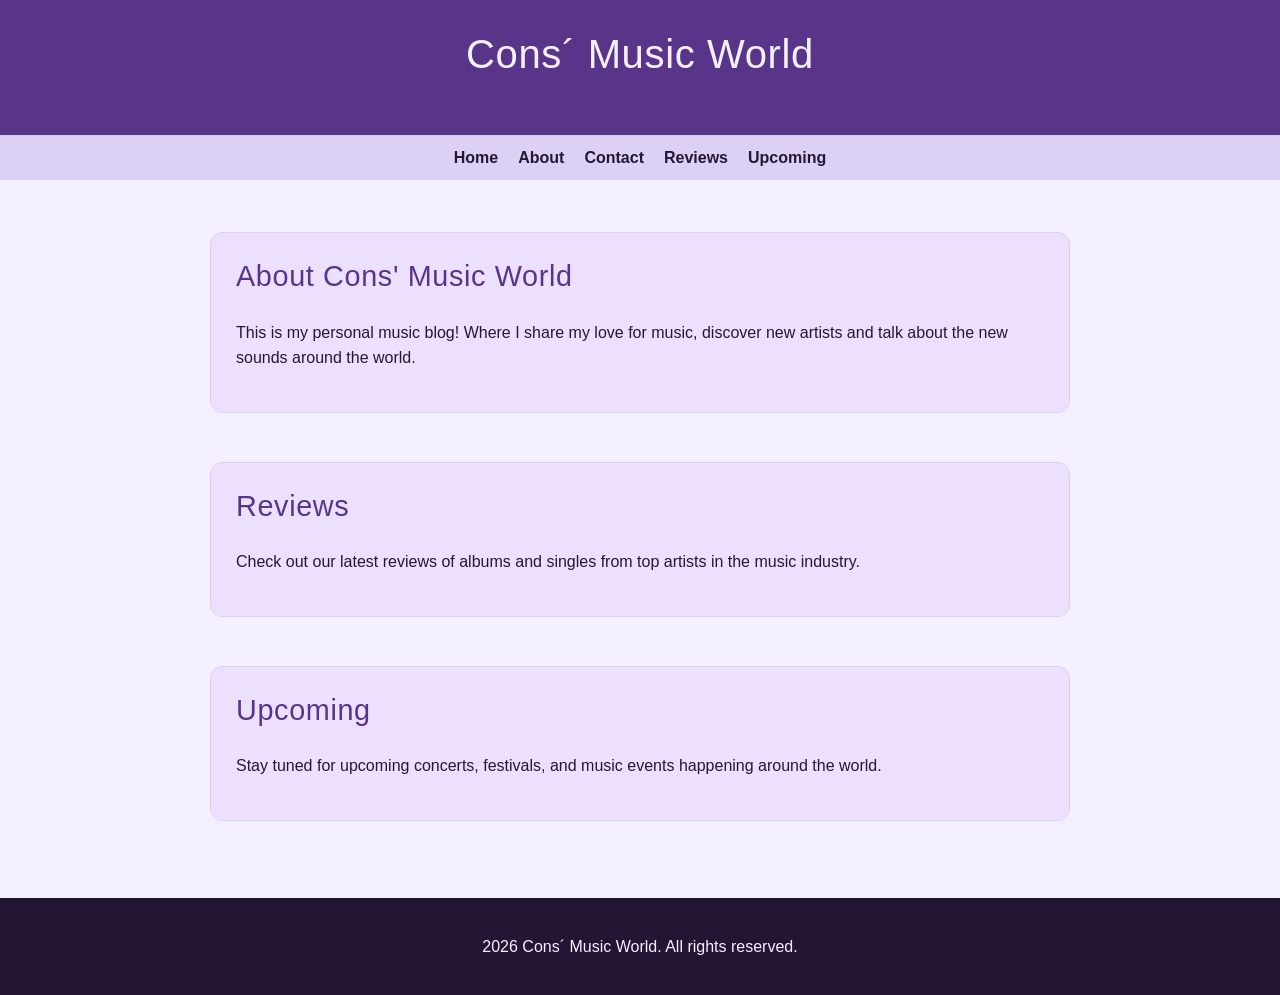
<file: index.html>
<!DOCTYPE html>
<html lang="en">
<head>
    <meta charset="UTF-8">
    <meta name="viewport" content="width=device-width, initial-scale=1.0">
    <link rel="stylesheet" href="styles.css">
    <title>Cons´ Music World</title>
</head>
<body>
    <a href="#main-content" class="skip-link">
        Skip to main content
    </a>
    <header>
        <h1>Cons´ Music World</h1>
    </header>

<nav>
    <ul>
        <li><a href="index.html">Home</a></li>
        <li><a href="about.html">About</a></li>
        <li><a href="contact.html">Contact</a></li>
        <li><a href="reviews.html">Reviews</a></li>
        <li><a href="upcoming.html">Upcoming</a></li>

    </ul>

</nav>
<main id="main-content">
     <section>
        <h2>About Cons' Music World</h2>
        <p>This is my personal music blog! Where I share my love for music, discover new artists and talk about the new sounds around the world. </p>
    </section>

    <section>
        <h2>Reviews</h2>
        <p>Check out our latest reviews of albums and singles from top artists in the music industry.</p>
    </section>

    <section>
        <h2>Upcoming</h2>
        <p>Stay tuned for upcoming concerts, festivals, and music events happening around the world.</p>
    </section>

</main>

    <footer>
        <p>2026 Cons´ Music World. All rights reserved.</p>
    </footer>
</body>
</html>
</file>
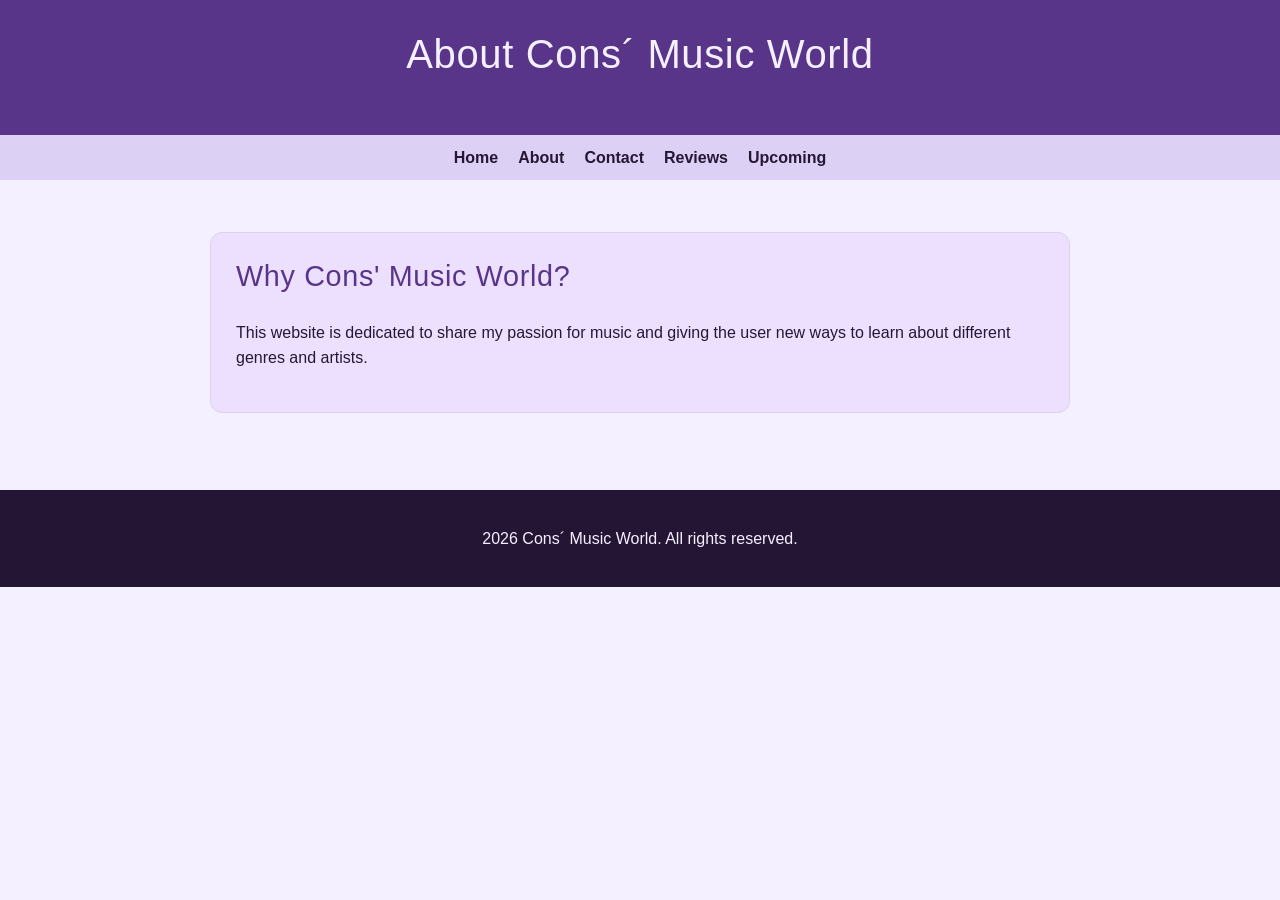
<file: about.html>
<!DOCTYPE html>
<html lang="en">
<head>
    <meta charset="UTF-8">
    <meta name="viewport" content="width=device-width, initial-scale=1.0">
    <link rel="stylesheet" href="styles.css">
    <title>About | Cons´ Music World</title>
</head>
<body>
    <a href="#main-content" class="skip-link">
        Skip to main content
    </a>
    <header>
        <h1>About Cons´ Music World</h1>
    </header>

<nav>
    <ul>
        <li><a href="index.html">Home</a></li>
        <li><a href="about.html">About</a></li>
        <li><a href="contact.html">Contact</a></li>
        <li><a href="reviews.html">Reviews</a></li>
        <li><a href="upcoming.html">Upcoming</a></li>

    </ul>

</nav>
<main id="main-content">
    <section>
        <h2>Why Cons' Music World?</h2>
        <p>This website is dedicated to share my passion for music and giving the user new ways to learn about different genres and artists.</p>
    </section>

</main>

    <footer>
        <p>2026 Cons´ Music World. All rights reserved.</p>
    </footer>
</body>
</html>
</file>
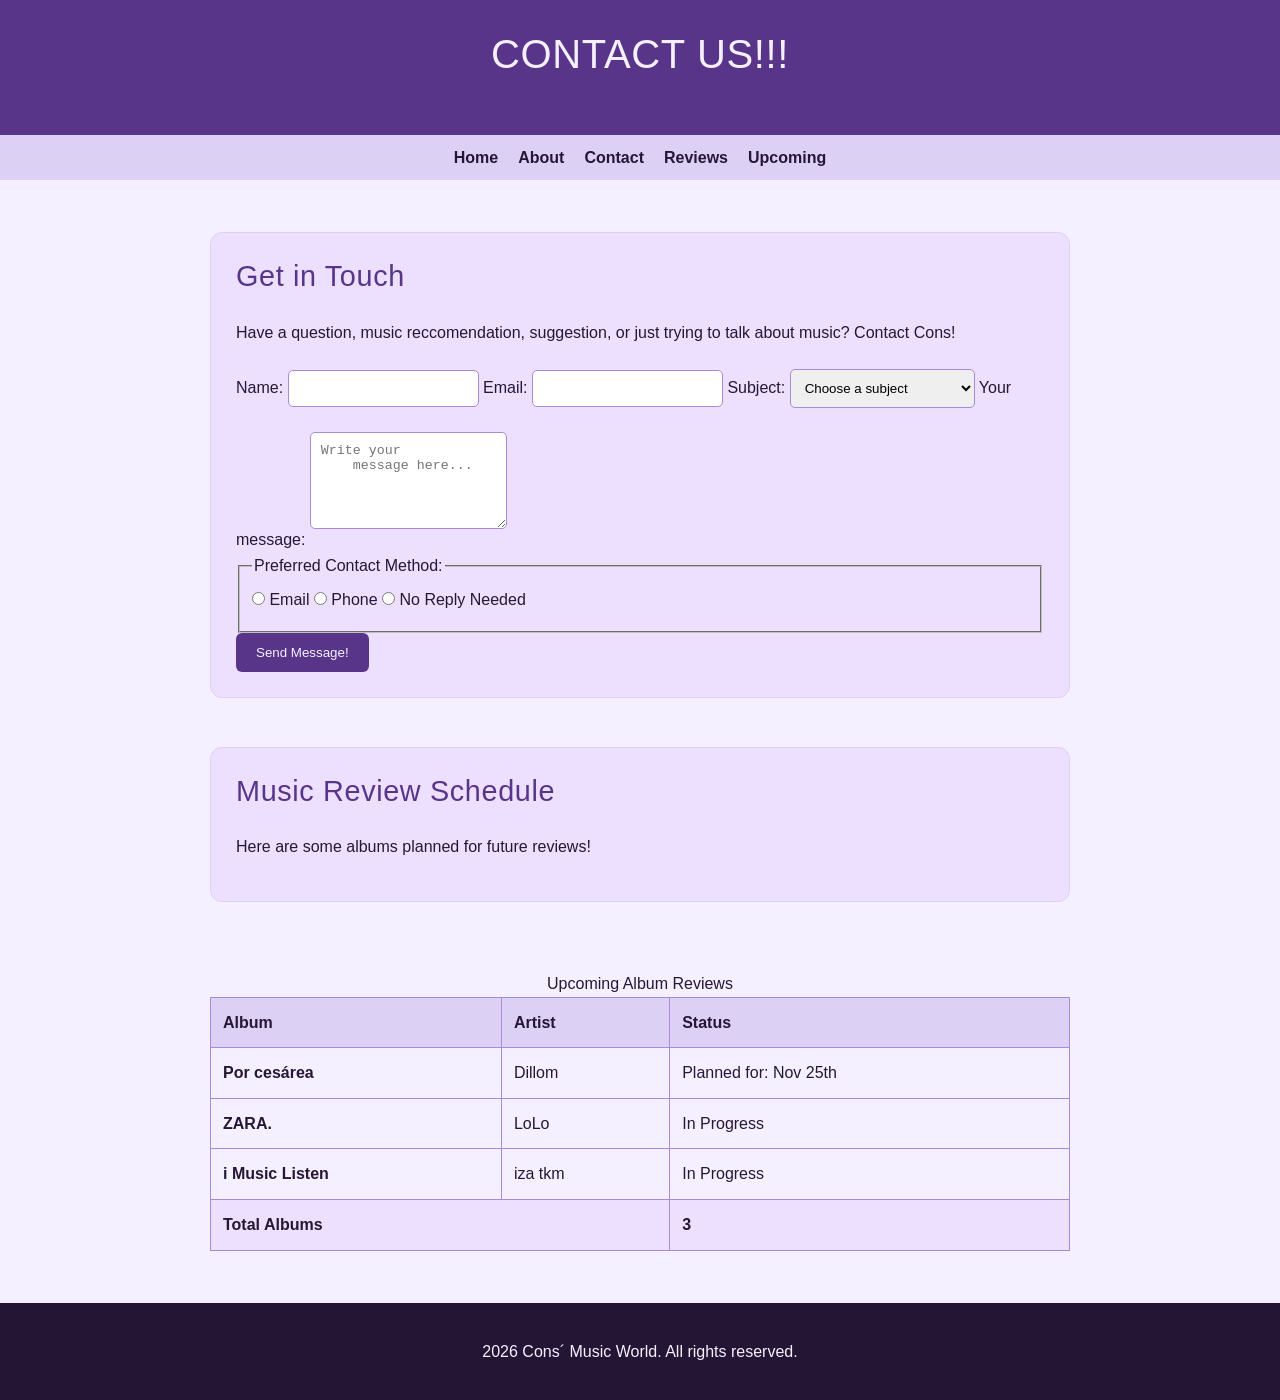
<file: contact.html>
<!DOCTYPE html>
<html lang="en">
<head>
    <meta charset="UTF-8">
    <meta name="viewport" content="width=device-width, initial-scale=1.0">
    <link rel="stylesheet" href="styles.css">
    <title>Contact | Cons´ Music World</title>
</head>
<body>
    <a href="#main-content" class="skip-link">
        Skip to main content
    </a>
    <header>
        <h1>CONTACT US!!!</h1>
    </header>

<nav>
    <ul>
        <li><a href="index.html">Home</a></li>
        <li><a href="about.html">About</a></li>
        <li><a href="contact.html">Contact</a></li>
        <li><a href="reviews.html">Reviews</a></li>
        <li><a href="upcoming.html">Upcoming</a></li>

    </ul>

</nav>
<main id="main-content">
     <section>
        <h2>Get in Touch </h2>
        <p> Have a question, music reccomendation, suggestion, or just trying to talk about music? Contact Cons!</p>


    <form method="post" action="https://formspree.io/f/xdeeqnlo">
        <label for="name">Name:</label>
        <input type="text" id="name" name="name" required>

        <label for="email">Email:</label>
        <input type="email" id="email" name="email" required>


        <label for="message">Subject:</label>
        <select id="subject" name="subject" required>
            <option value="">Choose a subject</option>
            <option value="general">General Question</option>
            <option value="feedback">Music Recommendation</option>
            <option value="support">Feedback!</option>
        </select>

        <label for="message">Your message:</label>
        <textarea id="message" name="message" rows="5" placeholder="Write your
    message here..." required></textarea>

        <fieldset>
            <legend>Preferred Contact Method:</legend>
            <label>
                <input type="radio" name="contact-method" value="email" required> Email
            </label>
            <label>
                <input type="radio" name="contact-method" value="phone" required> Phone
            </label>
            <label>
                <input type="radio" name="contact-method" value="no-reply" required> No Reply Needed
            </label>
        </fieldset>

        <button type="submit">Send Message!</button>

    </form>
    </section>
    <section>
        <h2>Music Review Schedule</h2>
        <p>Here are some albums planned for future reviews!</p>
        </section>

    <table>
        <caption>Upcoming Album Reviews</caption>
        <thead>
            <tr>
                <th scope="col">Album</th>
                <th scope="col">Artist</th>
                <th scope="col">Status</th>
            </tr>
        </thead>
        <tbody>
            <tr>
                <th scope="row">Por cesárea</th>
                <td>Dillom</td>
                <td>Planned for: Nov 25th</td>
            </tr>
            <tr>
                <th scope="row">ZARA.</th>
                <td>LoLo</td>
                <td>In Progress</td>
            </tr>
            <tr>
                <th scope="row">i Music Listen</th>
                <td>iza tkm</td>
                <td>In Progress</td>
            </tr>
        </tbody>

        <tfoot>
            <tr>
                <th scope="row" colspan="2">Total Albums</th>
                <td>3</td>
            </tr>
        </tfoot>
    </table>
</main>

    <footer>
        <p>2026 Cons´ Music World. All rights reserved.</p>
    </footer>
</body>
</html>
</file>
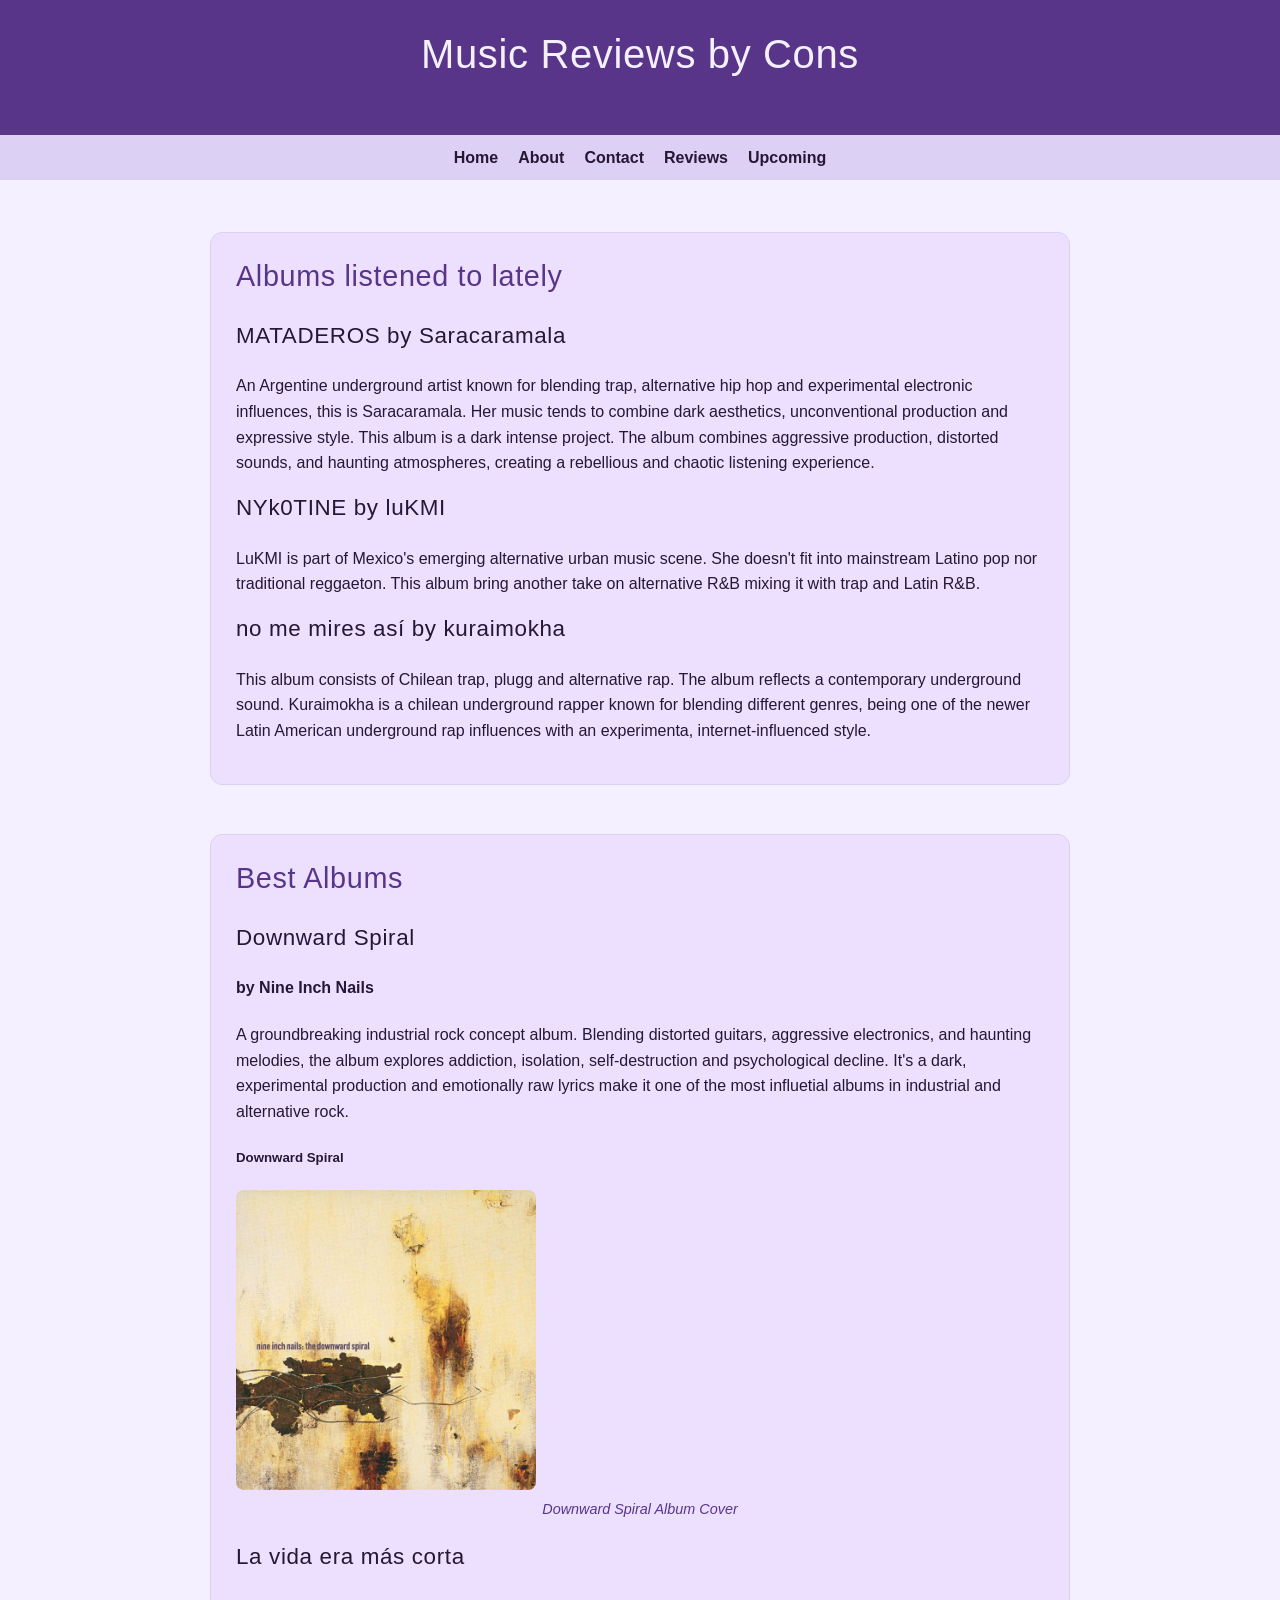
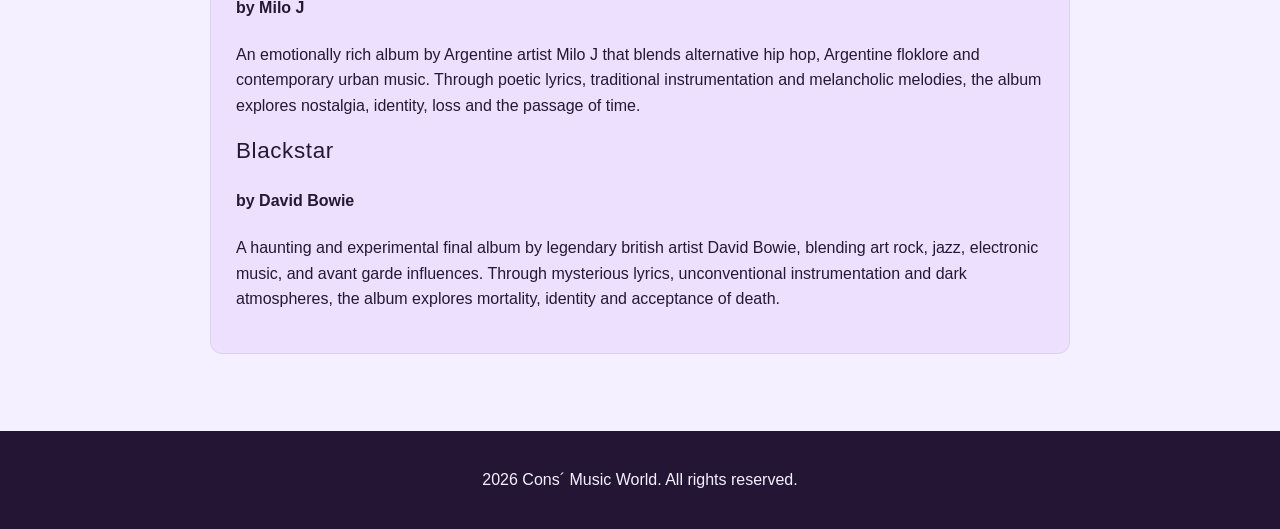
<file: reviews.html>
<!DOCTYPE html>
<html lang="en">
<head>
    <meta charset="UTF-8">
    <meta name="viewport" content="width=device-width, initial-scale=1.0">
    <link rel="stylesheet" href="styles.css">
    <title>Reviews | Cons´ Music World</title>
</head>
<body>
    <a href="#main-content" class="skip-link">
        Skip to main content
    </a>
    <header>
        <h1>Music Reviews by Cons </h1>
    </header>

<nav>
    <ul>
        <li><a href="index.html">Home</a></li>
        <li><a href="about.html">About</a></li>
        <li><a href="contact.html">Contact</a></li>
        <li><a href="reviews.html">Reviews</a></li>
        <li><a href="upcoming.html">Upcoming</a></li>

    </ul>

</nav>
<main id="main-content">
     <section>
        <h2>Albums listened to lately</h2>
        <h3>MATADEROS by Saracaramala</h3>
        <p>An Argentine underground artist known for blending trap, alternative hip hop and experimental electronic influences, this is Saracaramala. Her music tends to combine dark aesthetics, unconventional production and expressive style. This album is a dark intense project. The album combines aggressive production, distorted sounds, and haunting atmospheres, creating a rebellious and chaotic listening experience.</p>
        <h3>NYk0TINE by luKMI</h3>
        <p>LuKMI is part of Mexico's emerging alternative urban music scene. She doesn't fit into mainstream Latino pop nor traditional reggaeton. This album bring another take on alternative R&B mixing it with trap and Latin R&B. </p>
        <h3>no me mires así by kuraimokha</h3>
        <p> This album consists of Chilean trap, plugg and alternative rap. The album reflects a contemporary underground sound. Kuraimokha is a chilean underground rapper known for blending different genres, being one of the newer Latin American underground rap influences with an experimenta, internet-influenced style.</p>
    </section>

     <section>
        <h2>Best Albums </h2>
        <h3>Downward Spiral</h3>
        <h4>by Nine Inch Nails</h4>
        <p>A groundbreaking industrial rock concept album. Blending distorted guitars, aggressive electronics, and haunting melodies, the album explores addiction, isolation, self-destruction and psychological decline. It's a dark, experimental production and emotionally raw lyrics make it one of the most influetial albums in industrial and alternative rock.</p>
       <h5>Downward Spiral</h5>
       <figure>
            <img src="images/downwardspiralalbumcover.jpg" alt="Downward Spiral Album Cover" width="300" height="300">
            <figcaption>Downward Spiral Album Cover</figcaption>
        </figure>
        <h3>La vida era más corta</h3>
        <h4>by Milo J</h4>
        <p>An emotionally rich album by Argentine artist Milo J that blends alternative hip hop, Argentine floklore and contemporary urban music. Through poetic lyrics, traditional instrumentation and melancholic melodies, the album explores nostalgia, identity, loss and the passage of time.</p>
        <h3>Blackstar</h3>
        <h4>by David Bowie</h4>
        <p>A haunting and experimental final album by legendary british artist David Bowie, blending art rock, jazz, electronic music, and avant garde influences. Through mysterious lyrics, unconventional instrumentation and dark atmospheres, the album explores mortality, identity and acceptance of death.</p>
    </section>

</main>

    <footer>
        <p>2026 Cons´ Music World. All rights reserved.</p>
    </footer>
</body>
</html>
</file>
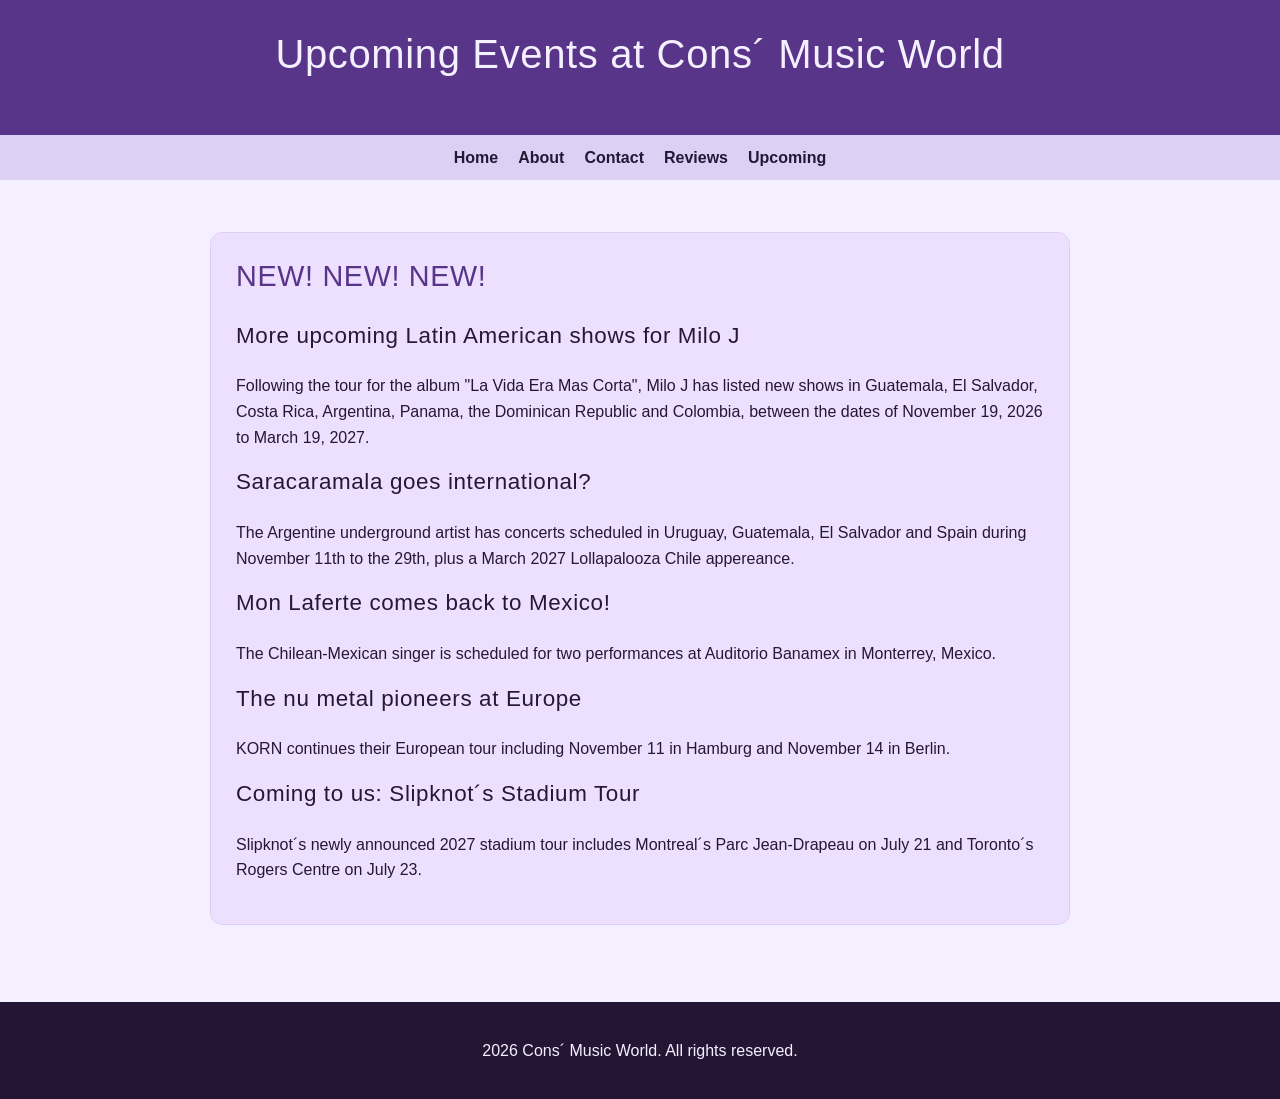
<file: upcoming.html>
<!DOCTYPE html>
<html lang="en">
<head>
    <meta charset="UTF-8">
    <meta name="viewport" content="width=device-width, initial-scale=1.0">
    <link rel="stylesheet" href="styles.css">
    <title>Upcoming | Cons´ Music World</title>
</head>
<body>
    <a href="#main-content" class="skip-link">
        Skip to main content
    </a>
    <header>
        <h1>Upcoming Events at Cons´ Music World</h1>
    </header>

<nav>
    <ul>
        <li><a href="index.html">Home</a></li>
        <li><a href="about.html">About</a></li>
        <li><a href="contact.html">Contact</a></li>
        <li><a href="reviews.html">Reviews</a></li>
        <li><a href="upcoming.html">Upcoming</a></li>

    </ul>

</nav>
<main id="main-content">
     <section>
        <h2>NEW! NEW! NEW!</h2>
        <h3>More upcoming Latin American shows for Milo J</h3>
        <p>Following the tour for the album "La Vida Era Mas Corta", Milo J has listed new shows in Guatemala, El Salvador, Costa Rica, Argentina, Panama, the Dominican Republic and Colombia, between the dates of November 19, 2026 to March 19, 2027.</p>
        <h3>Saracaramala goes international?</h3>
        <p>The Argentine underground artist has concerts scheduled in Uruguay, Guatemala, El Salvador and Spain during November 11th to the 29th, plus a March 2027 Lollapalooza Chile appereance.</p>
        <h3>Mon Laferte comes back to Mexico!</h3>
        <p>The Chilean-Mexican singer is scheduled for two performances at Auditorio Banamex in Monterrey, Mexico.</p>
        <h3>The nu metal pioneers at Europe</h3>
        <p>KORN continues their European tour including November 11 in Hamburg and November 14 in Berlin.</p>
        <h3>Coming to us: Slipknot´s Stadium Tour</h3>
        <p>Slipknot´s newly announced 2027 stadium tour includes Montreal´s Parc Jean-Drapeau on July 21 and Toronto´s Rogers Centre on July 23.</p>
     </section>

</main>

    <footer>
        <p>2026 Cons´ Music World. All rights reserved.</p>
    </footer>
</body>
</html>
</file>
<file: styles.css>
*,
*::before,
*::after {
    box-sizing: border-box;
}

:root {
    --primary-color: #59358A;
    --secondary-color: #F5F0FF;
    --accent-color: #251735;
    --background-color: #F5F0FF;
    --border-color: #DDD0F5;
    --color-surface: #EDE0FF;
    --color-text: #251735;
    --color-nav: #DDD0F5;
    --color-border: #A78BDA;
    --color-footer: #251535;
    --color-on-primary: #F5F0FF;
}


body {
    font-family: Arial, Helvetica, sans-serif;
    font-size: 1rem;
    line-height: 1.6;
    margin: 0;
    padding: 0;
    background-color: var(--background-color);
    color: var(--color-text);
}



header {
    background-color: var(--primary-color);
    color: var(--color-on-primary);
    padding: 30px;
    text-align: center;
}

nav {
    background-color: var(--color-nav);
    padding: 10px;
}

nav ul {
    list-style: none;
    padding: 0;
    margin: 0;
    display: flex;
    justify-content: center;
    flex-wrap: wrap;
    gap: 20px;
}

nav a {
    text-decoration: none;
    color: var(--color-text);
    font-weight: bold;
}

nav a:hover {
    text-decoration: underline;
}

main {
    display: grid;
    grid-template-columns:minmax(0, 1fr);
    gap: 1.5rem;
    width:100%;
    max-width: 56.25rem;
    margin: 2rem auto;
    padding: 1.25rem;
}

section {
    background-color: var(--color-surface);
    padding: 25px;
    margin-bottom: 25px;
    border-radius: 12px;
    border: 1px solid var(--color-nav);
    
}

h1, h2, h3 {
    font-family: Impact,'Arial Narrow', sans-serif;
    font-weight: normal;
    letter-spacing: 0.04rem;
    margin-top: 0;
}

h1{
    font-size: 2.5rem;
    line-height: 1.2;
}

h2 {
    color: var(--primary-color);
    font-size: 1.8rem;
    line-height: 1.3;
}

h3{
    font-size: 1.4rem;
    line-height: 1.4;
}

button {
    background-color: var(--primary-color);
    color: var(--color-on-primary);
    border: none;
    padding: 12px 20px;
    cursor: pointer;
    border-radius: 6px;
}

button:hover {
    background-color: var(--color-text);
}

input, select, textarea {
    max-width: 100%;
    padding: 10px;
    margin: 8px 0 16px;
    border: 1px solid var(--color-border);
    border-radius: 5px;
}

table {
    width: 100%;
    border-collapse: collapse;
    margin-top: 20px;
}

th, td {
    border: 1px solid var(--color-border);
    padding: 12px;
    text-align: left;
}

thead {
    background-color: var(--color-nav);
}

tfoot {
    background-color: var(--color-surface);
    font-weight: bold;
}

footer {
    background-color: var(--color-footer);
    color: var(--color-on-primary);
    text-align: center;
    padding: 20px;
}

.skip-link {
    position: absolute;
    top: -100px;
    left: 10px;
    background-color: var(--color-text);
    color: var(--color-on-primary);
    padding: 10px 15px;
    z-index: 1000;
}

.skip-link:focus {
    top: 10px;
}

a:focus-visible, 
button:focus-visible,
input:focus-visible,
select:focus-visible,
textarea:focus-visible {
    outline: 3px solid #005FCC;
    outline-offset: 3px;
}

figure{
    margin: 20px 0;
}

figure img{
    max-width: 100%;
    height: auto;
    display: block;
    border-radius: 8px;
}

figcaption{
    text-align: center;
    font-style: italic;
    margin-top: 8px;
    color: var(--primary-color);
    font-size: 0.9rem;
}


@media (min-width: 750px) {
   .home-grid {
    grid-template-columns: repeat(2, minmax(0, 1fr));
    align-items: start;
   }
}

img {
    max-width: 100%;
    height: auto;
    display: block;
}
</file>
